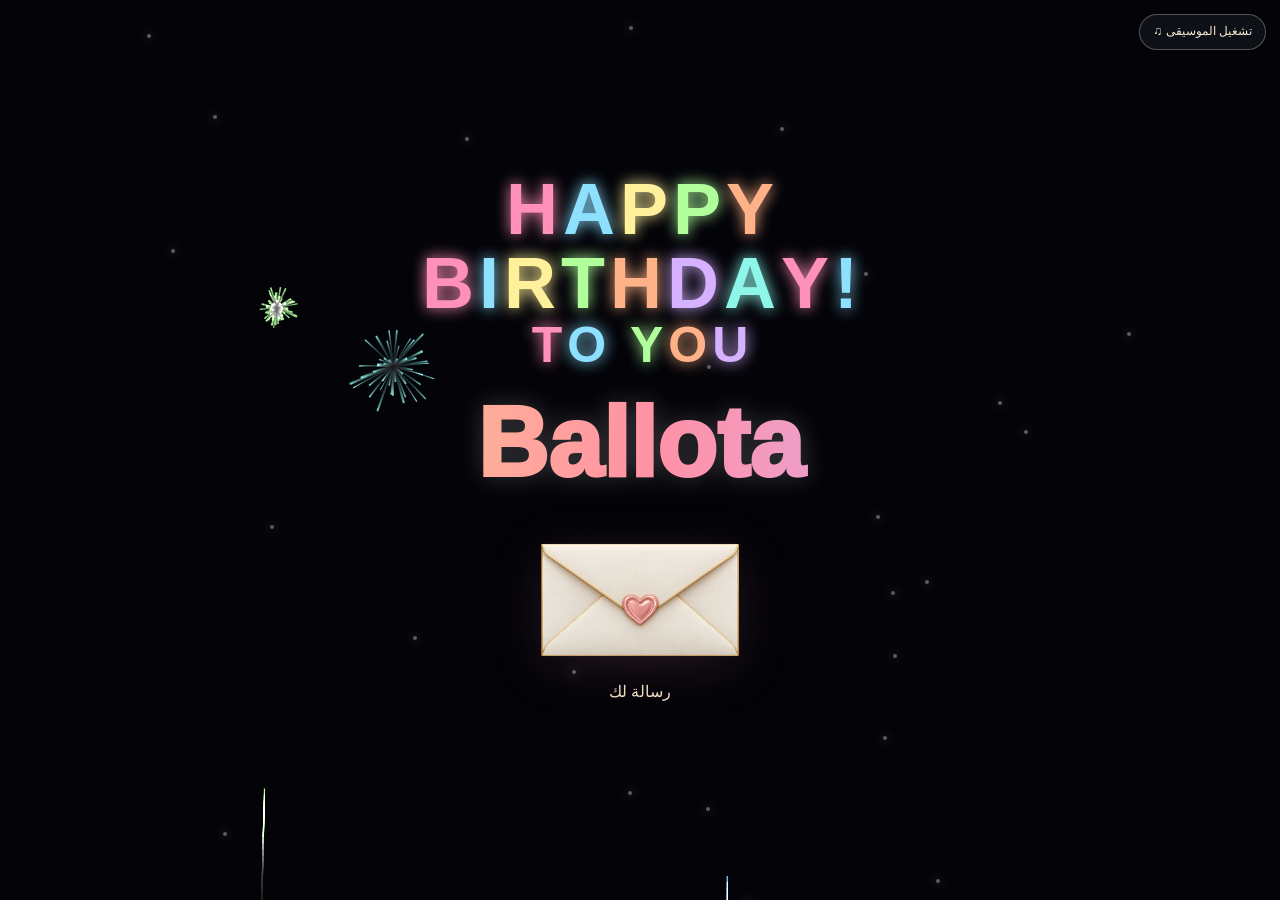
<file: ballota/index.html>
<!doctype html>
<html lang="en">
<head>
<meta charset="utf-8">
<meta name="viewport" content="width=device-width,initial-scale=1,viewport-fit=cover">
<title>Ballota</title>
<meta name="description" content="Ballota">
<meta property="og:title" content="Ballota">
<meta property="og:description" content="Ballota">
<meta name="twitter:title" content="Ballota">
<meta name="twitter:description" content="Ballota">
<link rel="icon" type="image/svg+xml" href="data:image/svg+xml,%3Csvg%20xmlns%3D%22http%3A%2F%2Fwww.w3.org%2F2000%2Fsvg%22%20viewBox%3D%220%200%2064%2064%22%3E%3Crect%20width%3D%2264%22%20height%3D%2264%22%20rx%3D%2215%22%20fill%3D%22%2308090d%22%2F%3E%3Crect%20x%3D%2211%22%20y%3D%2219%22%20width%3D%2242%22%20height%3D%2229%22%20rx%3D%225%22%20fill%3D%22%23f5e7d0%22%2F%3E%3Cpath%20d%3D%22M12%2021%2032%2035%2052%2021%22%20fill%3D%22none%22%20stroke%3D%22%23cfaa68%22%20stroke-width%3D%223%22%2F%3E%3Ccircle%20cx%3D%2232%22%20cy%3D%2234%22%20r%3D%225%22%20fill%3D%22%23ee8ba9%22%2F%3E%3C%2Fsvg%3E">
<style>
*{box-sizing:border-box;-webkit-tap-highlight-color:transparent}
html,body{margin:0;width:100%;height:100%;overflow:hidden;background:#06070b;font-family:-apple-system,BlinkMacSystemFont,"Segoe UI",sans-serif}
body{position:fixed;inset:0;background:radial-gradient(circle at 50% 42%,rgba(255,255,255,.045),transparent 30%),#06070b;color:white}
canvas{position:fixed;inset:0;width:100%;height:100%;display:block}
.stage{position:fixed;inset:0;display:grid;place-items:center;padding:env(safe-area-inset-top) 14px env(safe-area-inset-bottom);pointer-events:none;z-index:3}
.wrap{width:95vw;text-align:center;transform:translateY(-6vh)}
.line{display:flex;justify-content:center;gap:5px;margin:5px 0;white-space:nowrap}
.letter{display:inline-block;font-size:clamp(28px,8.1vw,72px);font-weight:900;line-height:.95;opacity:0;filter:blur(9px);transform:translate(var(--x),var(--y)) rotate(var(--r)) scale(.15);text-shadow:0 0 15px currentColor}
.small .letter{font-size:clamp(22px,6vw,50px)}
.go .letter{animation:arrive .95s cubic-bezier(.16,.88,.28,1.12) forwards,glow 1.4s ease-in-out infinite alternate;animation-delay:var(--d),calc(var(--d) + .95s)}
.namebox{margin-top:28px;opacity:0;transform:translateY(18px) scale(.95)}
.go .namebox{animation:namein .9s cubic-bezier(.2,.8,.2,1) 3.8s forwards}
.name{margin:0;font-size:clamp(46px,12vw,98px);font-weight:950;line-height:1;background:linear-gradient(90deg,#ffd18a,#ff91a5,#d6b2ff,#9ce6ff,#fff29b,#ffd18a);background-size:260% 100%;-webkit-background-clip:text;background-clip:text;color:transparent;filter:drop-shadow(0 0 12px rgba(255,255,255,.2));animation:rainbow 4.5s linear infinite}

.hint{position:fixed;z-index:4;left:50%;bottom:calc(env(safe-area-inset-bottom) + 18px);transform:translateX(-50%);font-size:11px;letter-spacing:.18em;color:rgba(255,255,255,.42);opacity:0;transition:.4s;pointer-events:auto;padding:8px 12px}
.hint.show{opacity:1}
.music-toggle{position:fixed;top:calc(env(safe-area-inset-top) + 14px);right:calc(env(safe-area-inset-right) + 14px);z-index:6;border:1px solid #efdcbf55;border-radius:999px;padding:9px 13px;background:#11131bd9;color:#f5e7d0;font:12px/1.3 -apple-system,BlinkMacSystemFont,"Segoe UI",sans-serif;cursor:pointer;backdrop-filter:blur(8px)}
.music-toggle:focus-visible{outline:2px solid #f2cea5;outline-offset:3px}
.star{position:fixed;z-index:1;width:4px;height:4px;border-radius:50%;background:#fff;box-shadow:0 0 10px #fff;opacity:.35;animation:twinkle 2s ease-in-out infinite alternate}

.balloons{position:fixed;inset:0;overflow:hidden;pointer-events:none;z-index:5}
.balloon{position:absolute;bottom:-190px;width:42px;height:54px;border-radius:50% 50% 46% 46%;opacity:.92;animation:floatUp linear 1 forwards}
.balloon::before{content:"";position:absolute;left:50%;bottom:-8px;transform:translateX(-50%);width:10px;height:10px;background:inherit;clip-path:polygon(50% 100%,0 0,100% 0)}
.balloon::after{content:"";position:absolute;left:50%;top:52px;width:1.5px;height:90px;background:rgba(255,255,255,.45)}
.balloon span{position:absolute;inset:0;border-radius:inherit;box-shadow:inset -8px -10px 16px rgba(0,0,0,.12),inset 6px 8px 12px rgba(255,255,255,.18)}
.balloon{pointer-events:auto;cursor:pointer;touch-action:manipulation}
.pop-fragment{position:fixed;width:var(--size);height:calc(var(--size) * .72);background:var(--color);clip-path:polygon(0 0,100% 24%,73% 58%,90% 100%,12% 78%);filter:drop-shadow(0 1px 1px #0005);pointer-events:none;animation:latexSnap .58s cubic-bezier(.18,.65,.4,1) forwards}
.pop-fragment:nth-child(even){clip-path:polygon(12% 0,91% 15%,100% 78%,47% 100%,0 64%)}
.pop-string{position:fixed;width:1.5px;height:90px;background:rgba(255,255,255,.55);transform-origin:top;pointer-events:none;animation:stringDrop .68s ease-in forwards}
@keyframes latexSnap{0%{opacity:1;transform:translate(0,0) rotate(0) scale(1)}28%{opacity:1}100%{opacity:0;transform:translate(var(--dx),var(--dy)) rotate(var(--turn)) scale(.55)}}
@keyframes stringDrop{0%{opacity:.9;transform:translate(0,0) rotate(0)}100%{opacity:0;transform:translate(18px,110px) rotate(38deg)}}
@keyframes floatUp{0%{transform:translateY(0) translateX(0) rotate(0deg)}25%{transform:translateY(calc(-25vh - 70px)) translateX(var(--x1)) rotate(var(--r1))}50%{transform:translateY(calc(-50vh - 140px)) translateX(var(--x2)) rotate(var(--r2))}75%{transform:translateY(calc(-75vh - 210px)) translateX(var(--x3)) rotate(var(--r3))}100%{transform:translateY(calc(-100vh - 280px)) translateX(var(--x4)) rotate(var(--r4))}}

@keyframes arrive{0%{opacity:0;filter:blur(9px);transform:translate(var(--x),var(--y)) rotate(var(--r)) scale(.15)}72%{opacity:1;filter:blur(0);transform:translate(0,0) rotate(0) scale(1.08)}100%{opacity:1;filter:blur(0);transform:translate(0,0) rotate(0) scale(1)}}
@keyframes glow{from{text-shadow:0 0 7px currentColor}to{text-shadow:0 0 18px currentColor,0 0 30px currentColor}}
@keyframes namein{to{opacity:1;transform:translateY(0) scale(1)}}
@keyframes rainbow{to{background-position:260% 0}}
@keyframes twinkle{from{opacity:.08;transform:scale(.5)}to{opacity:.8;transform:scale(1.2)}}

/* The envelope is an optional birthday-message preview. */
.wrap{width:min(95vw,760px);transform:translateY(-1vh)}
.namebox{margin-top:24px}
.envelope-area{margin-top:18px;opacity:0;animation:envelopeIn 1s 4.8s both}
.envelope-button{position:relative;display:flex;flex-direction:column;align-items:center;justify-content:center;margin:0 auto;padding:0 20px 8px;border:0;background:none;color:#f3dfc1;cursor:pointer;font:inherit;pointer-events:auto;touch-action:manipulation;transition:transform .35s ease,opacity .35s ease}
.envelope-button::after{content:"";position:absolute;inset:25% 8% 22%;background:radial-gradient(ellipse,rgba(255,164,192,.13),transparent 70%);filter:blur(18px);z-index:-1;pointer-events:none}
.envelope-art{width:216px;height:180px;object-fit:contain;filter:drop-shadow(0 10px 25px rgba(239,139,169,.13));transition:transform .45s cubic-bezier(.2,.8,.2,1);user-select:none;-webkit-user-drag:none;animation:envelopeBreathe 4.6s 6s ease-in-out infinite}
.envelope-caption{display:block;font-size:16px;line-height:1.5;color:#efdcbf;letter-spacing:0;margin-top:-10px}
.envelope-button:hover .envelope-art{transform:translateY(-6px) rotate(-2deg)}
.envelope-button:focus-visible{outline:2px solid #f2cea5;outline-offset:8px;border-radius:18px}
.envelope-button.is-opening{transform:translateY(34px) scale(.92) rotate(3deg);opacity:0;pointer-events:none}
.hint{font:inherit;font-size:12px;line-height:1.5;border:0;background:none;cursor:pointer;letter-spacing:.14em}
.letter-dialog{box-sizing:border-box;position:fixed;inset:0;margin:auto;width:min(420px,calc(100vw - 40px));height:fit-content;max-height:min(650px,calc(100dvh - 48px));padding:0;border:1px solid #e2cda8;border-radius:20px;color:#342635;background:linear-gradient(140deg,#fffdf9,#f9f1e6);overflow:auto;box-shadow:0 28px 90px #000a,0 0 80px #f4b99515;direction:rtl}
.letter-dialog::backdrop{background:rgba(4,5,9,.8);backdrop-filter:blur(9px)}
.letter-dialog[open]{animation:letterReveal .65s cubic-bezier(.18,.85,.23,1) both}
.letter-card{position:relative;padding:42px 30px 30px;text-align:center}
.letter-close{position:absolute;top:10px;left:12px;width:40px;height:40px;border:0;border-radius:50%;background:transparent;color:#887568;font:28px/1 system-ui;cursor:pointer}
.letter-close:hover{background:#dbc9ae33}
.letter-close:focus-visible{outline:2px solid #946055;outline-offset:3px}
.letter-heading{font-size:clamp(27px,7vw,35px);font-weight:650;line-height:1.55;margin:0;color:#443044}
.letter-rule{height:1px;background:linear-gradient(90deg,transparent,#d7b779,transparent);margin:24px auto;width:66%}
.letter-copy{font-size:18px;line-height:2.1;min-height:10em;margin:0;color:#715e62;white-space:pre-line;overflow-wrap:anywhere}
.letter-note{margin:18px auto 0;padding-top:14px;border-top:1px solid #d7b77966;color:#8b7378;font-size:14px;line-height:1.9;max-width:32ch}
.sr-only{position:absolute;width:1px;height:1px;padding:0;margin:-1px;overflow:hidden;clip:rect(0,0,0,0);white-space:nowrap;border:0}
@keyframes envelopeIn{from{opacity:0;transform:translateY(16px)}to{opacity:1;transform:translateY(0)}}
@keyframes envelopeBreathe{0%,100%{translate:0 0}50%{translate:0 -5px}}
@keyframes letterReveal{from{opacity:0;transform:translateY(60px) scale(.86) rotate(-2deg)}to{opacity:1;transform:translateY(0) scale(1) rotate(0)}}
@media(max-height:660px){.letter{font-size:clamp(24px,7vw,52px)}.small .letter{font-size:clamp(20px,5vw,42px)}.name{font-size:clamp(40px,10vw,76px)}.namebox{margin-top:18px}.envelope-area{margin-top:8px}.envelope-art{width:182px;height:150px}.letter-card{padding:40px 24px 24px}}
@media(prefers-reduced-motion:reduce){.envelope-art,.envelope-area,.go .letter,.go .namebox,.name,.star,.letter-dialog[open]{animation:none!important;opacity:1;filter:none;transform:none;translate:none}.balloons,canvas{display:none}.envelope-button,.envelope-art{transition:none!important}}

</style>
</head>
<body>
<!-- Happy Birthday To You by pianocafe_Kumi, Pixabay Content License: https://pixabay.com/music/modern-classical-happy-birthday-to-you-370804/ -->
<audio id="bgMusic" src="https://cdn.pixabay.com/download/audio/2025/07/06/audio_afd9c5331e.mp3?filename=pianocafe_kumi-happy-birthday-to-you-370804.mp3" preload="auto" loop></audio>
<button class="music-toggle" id="musicToggle" type="button" aria-pressed="false">♫ تشغيل الموسيقى</button>
<canvas id="c"></canvas>
<div id="stars"></div>
<div class="balloons" id="balloons" aria-hidden="true"></div>
<div class="stage"><div class="wrap go" id="scene">
<div class="line" id="a"></div>
<div class="line" id="b"></div>
<div class="line small" id="d"></div>
<div class="namebox"><h1 class="name">Ballota</h1></div>
<div class="envelope-area">
<button type="button" class="envelope-button" id="openLetter" aria-haspopup="dialog" aria-controls="letterModal" aria-label="افتحي رسالتك بلوطة">
<img class="envelope-art" src="[data-uri]" alt="" width="216" height="180" draggable="false">
<span class="envelope-caption" lang="ar" dir="rtl">رسالة لك</span>
</button>
</div>
</div></div>
<button class="hint" id="replay" type="button">TAP TO REPLAY</button>
<dialog class="letter-dialog" id="letterModal" aria-labelledby="letterTitle" aria-describedby="letterAccessible">
  <article class="letter-card" lang="ar" dir="rtl">
    <button type="button" class="letter-close" id="closeLetter" aria-label="إغلاق الرسالة" autofocus>×</button>
    <h2 class="letter-heading" id="letterTitle">كل عام وأنتي بخير، بلوطة.</h2>
    <div class="letter-rule" aria-hidden="true"></div>
    <p class="letter-copy" id="typedLetter" aria-hidden="true"></p>
    <p class="sr-only" id="letterAccessible">أتمنى لك سنة مليانة فرح، وجعلها تبطي سنينك، وأيام حلوة تشبهك، وتتحقق فيها أمنياتك، وحدة ورا الثانية.  ♡♡♡أحببببببببببببببببك♡♡♡</p>
    <p class="letter-note">ترا تقدرين تفقعين البلونات 🎈 اذا قفلتي الرسالة، ضغطي زر الاعادة تحت عشان ترجع من جديد</p>
  </article>
</dialog>
<script>
(function(){
var colors=["#ff90b7","#8ee0ff","#fff19b","#b0ff9b","#ffb287","#d5b1ff","#8ef6e8"];
function line(id,text,base){
 var e=document.getElementById(id);e.innerHTML="";
 for(var i=0;i<text.length;i++){
  var s=document.createElement("span"),a=Math.random()*Math.PI*2,dist=90+Math.random()*150;
  s.className="letter";s.textContent=text[i]==" "?"\u00a0":text[i];
  s.style.setProperty("--x",(Math.cos(a)*dist)+"px");
  s.style.setProperty("--y",(Math.sin(a)*dist)+"px");
  s.style.setProperty("--r",(-180+Math.random()*360)+"deg");
  s.style.setProperty("--d",(base+i*78)+"ms");
  s.style.color=colors[i%colors.length];e.appendChild(s);
 }
}
function build(){line("a","HAPPY",500);line("b","BIRTHDAY!",900);line("d","TO YOU",1450)}
build();
var sh=document.getElementById("stars");
for(var z=0;z<24;z++){var q=document.createElement("i");q.className="star";q.style.left=Math.random()*100+"%";q.style.top=Math.random()*100+"%";q.style.animationDelay=Math.random()*2+"s";sh.appendChild(q)}

var music=document.getElementById("bgMusic"),musicToggle=document.getElementById("musicToggle"),musicDuckTimer=0;
music.volume=.18;
function updateMusicButton(){
 var on=!music.paused;
 musicToggle.textContent=on?"♫ إيقاف الموسيقى":"♫ تشغيل الموسيقى";
 musicToggle.setAttribute("aria-pressed",String(on));
}
function startMusic(){
 music.play().then(updateMusicButton).catch(function(){updateMusicButton()});
}
musicToggle.addEventListener("click",function(e){
 e.stopPropagation();
 if(music.paused)startMusic();
 else{music.pause();updateMusicButton()}
});
document.addEventListener("pointerdown",function(e){
 if(e.target.closest("#musicToggle"))return;
 startMusic();
},{capture:true,once:true});
function duckMusic(){
 if(music.paused)return;
 music.volume=.07;
 clearTimeout(musicDuckTimer);
 musicDuckTimer=setTimeout(function(){music.volume=.18},360);
}
var balloonWrap=document.getElementById("balloons");
var popAudioCtx;
function playPop(){
 try{
  var Audio=window.AudioContext||window.webkitAudioContext;
  if(!Audio)return;
  popAudioCtx=popAudioCtx||new Audio();
  if(popAudioCtx.state==="suspended")popAudioCtx.resume();
  var duration=.075, sampleCount=Math.floor(popAudioCtx.sampleRate*duration);
  var buffer=popAudioCtx.createBuffer(1,sampleCount,popAudioCtx.sampleRate);
  var samples=buffer.getChannelData(0);
  for(var i=0;i<sampleCount;i++)samples[i]=(Math.random()*2-1)*Math.pow(1-i/sampleCount,4);
  var source=popAudioCtx.createBufferSource(),filter=popAudioCtx.createBiquadFilter(),gain=popAudioCtx.createGain();
  source.buffer=buffer;filter.type="highpass";filter.frequency.value=450;gain.gain.value=.13;
  source.connect(filter);filter.connect(gain);gain.connect(popAudioCtx.destination);
  source.start();source.stop(popAudioCtx.currentTime+duration);
 }catch(err){}
}
function showBalloonPop(rect,color){
 var cx=rect.left+rect.width/2,cy=rect.top+rect.height/2;
 for(var i=0;i<9;i++){
  var angle=2*Math.PI*i/9+(Math.random()-.5)*.3;
  var piece=document.createElement("i"),distance=32+Math.random()*46;
  piece.className="pop-fragment";
  piece.style.left=(cx+Math.cos(angle)*rect.width*.32)+"px";
  piece.style.top=(cy+Math.sin(angle)*rect.height*.32)+"px";
  piece.style.setProperty("--size",(6+Math.random()*9)+"px");
  piece.style.setProperty("--color",color);
  piece.style.setProperty("--dx",(Math.cos(angle)*distance)+"px");
  piece.style.setProperty("--dy",(Math.sin(angle)*distance+28+Math.random()*26)+"px");
  piece.style.setProperty("--turn",((-1+Math.random()*2)*220)+"deg");
  piece.style.filter="brightness("+(0.68+Math.random()*.58)+") drop-shadow(0 1px 1px #0005)";
  piece.addEventListener("animationend",function(){this.remove()},{once:true});
  balloonWrap.appendChild(piece);
 }
 var string=document.createElement("i");string.className="pop-string";
 string.style.left=cx+"px";string.style.top=(rect.bottom-3)+"px";
 string.addEventListener("animationend",function(){this.remove()},{once:true});
 balloonWrap.appendChild(string);
}
function popBalloon(e){
 var b=e.currentTarget;
 e.preventDefault();e.stopPropagation();
 if(b.dataset.popped==="1")return;
 b.dataset.popped="1";
 var rect=b.getBoundingClientRect(),color=getComputedStyle(b).backgroundColor;
 showBalloonPop(rect,color);duckMusic();playPop();
 b.style.animation="none";b.style.transition="none";
 b.style.position="fixed";b.style.left=rect.left+"px";b.style.top=rect.top+"px";
 b.style.bottom="auto";b.style.width=rect.width+"px";b.style.height=rect.height+"px";
 b.style.opacity="0";
 setTimeout(function(){b.remove()},1000);
}
function makeBalloons(){
 balloonWrap.replaceChildren();
 var bp=["#ff6fa8","#ffd166","#6dd5ff","#b6ff9d","#c7a2ff","#ff9f80","#8ef5e8"];
 var count=8;
 for(var i=0;i<count;i++){
  var bb=document.createElement("div");bb.className="balloon";
  bb.style.left=(4+Math.random()*88)+"vw";
  bb.style.bottom=(-12+Math.random()*48)+"vh";
  bb.style.width=(34+Math.random()*18)+"px";
  bb.style.height=(46+Math.random()*18)+"px";
  bb.style.background=bp[i%bp.length];
  bb.style.animationDuration=(14+Math.random()*3)+"s";
  bb.style.animationDelay=(Math.random()*.9)+"s";
  bb.style.opacity=(.72+Math.random()*.16).toFixed(2);
  bb.style.setProperty("--x1",(-24+Math.random()*48)+"px");
  bb.style.setProperty("--x2",(-34+Math.random()*68)+"px");
  bb.style.setProperty("--x3",(-28+Math.random()*56)+"px");
  bb.style.setProperty("--x4",(-38+Math.random()*76)+"px");
  bb.style.setProperty("--r1",(-5+Math.random()*10)+"deg");
  bb.style.setProperty("--r2",(-7+Math.random()*14)+"deg");
  bb.style.setProperty("--r3",(-6+Math.random()*12)+"deg");
  bb.style.setProperty("--r4",(-8+Math.random()*16)+"deg");
  bb.addEventListener("pointerdown",popBalloon);
  bb.addEventListener("click",function(e){e.preventDefault();e.stopPropagation()});
  bb.addEventListener("animationend",function(e){if(e.animationName==="floatUp")this.remove()},{once:true});
  var bi=document.createElement("span");bb.appendChild(bi);balloonWrap.appendChild(bb);
 }
}

var cv=document.getElementById("c"),ctx=cv.getContext("2d"),w=0,h=0,p=[],r=[],next=0;
function size(){var d=Math.min(devicePixelRatio||1,2);w=innerWidth;h=innerHeight;cv.width=w*d;cv.height=h*d;ctx.setTransform(d,0,0,d,0,0)}addEventListener("resize",size);size();
function col(){return colors[Math.floor(Math.random()*colors.length)]}
function rocket(t){r.push({x:w*(.14+Math.random()*.72),y:h+12,vx:(Math.random()-.5)*.5,vy:-(5.8+Math.random()*2.4),ty:h*(.12+Math.random()*.35),c:col(),tr:[]});next=t+420+Math.random()*650}
function burst(x,y,c,s){s=s||1;var n=36+Math.floor(Math.random()*24);for(var i=0;i<n;i++){var a=Math.PI*2*i/n+(Math.random()-.5)*.12,v=(.9+Math.random()*3.6)*s;p.push({x:x,y:y,px:x,py:y,vx:Math.cos(a)*v,vy:Math.sin(a)*v,l:1,d:.009+Math.random()*.013,c:c,z:1+Math.random()*1.4})}}
function frame(t){
 ctx.globalCompositeOperation="source-over";ctx.fillStyle="rgba(6,7,11,.2)";ctx.fillRect(0,0,w,h);ctx.globalCompositeOperation="lighter";
 if(t>next)rocket(t);
 for(var i=r.length-1;i>=0;i--){var o=r[i];o.tr.push({x:o.x,y:o.y});if(o.tr.length>8)o.tr.shift();o.x+=o.vx;o.y+=o.vy;o.vy+=.02;ctx.strokeStyle=o.c;ctx.lineWidth=1.2;ctx.beginPath();var u=o.tr[0]||o;ctx.moveTo(u.x,u.y);ctx.lineTo(o.x,o.y);ctx.stroke();if(o.y<=o.ty||o.vy>=-1.1){burst(o.x,o.y,o.c,1);r.splice(i,1)}}
 for(var j=p.length-1;j>=0;j--){var x=p[j];x.px=x.x;x.py=x.y;x.x+=x.vx;x.y+=x.vy;x.vx*=.992;x.vy=x.vy*.992+.03;x.l-=x.d;if(x.l<=0){p.splice(j,1);continue}ctx.globalAlpha=x.l;ctx.strokeStyle=x.c;ctx.lineWidth=x.z;ctx.beginPath();ctx.moveTo(x.px,x.py);ctx.lineTo(x.x,x.y);ctx.stroke();ctx.globalAlpha=1}
 requestAnimationFrame(frame)
}requestAnimationFrame(frame);
var scene=document.getElementById("scene"),rep=document.getElementById("replay");
function special(){[450,900,1400,1850,2400,3000].forEach(function(t,i){setTimeout(function(){burst(w*(.16+Math.random()*.68),h*(.12+Math.random()*.36),col(),i>3?1.05:.85)},t)})}
function restart(){p=[];r=[];makeBalloons();build();scene.classList.remove("go");rep.classList.remove("show");void scene.offsetWidth;scene.classList.add("go");special();setTimeout(function(){rep.classList.add("show")},5200)}
rep.addEventListener("click",restart);addEventListener("pointerdown",function(e){if(!e.target.closest("button,dialog"))burst(e.clientX,e.clientY,col(),1.05)});
restart();
})();
</script>

<script>
(function(){
  var trigger=document.getElementById("openLetter"),modal=document.getElementById("letterModal");
  var close=document.getElementById("closeLetter"),typed=document.getElementById("typedLetter");
  var reduced=matchMedia("(prefers-reduced-motion: reduce)").matches;
  var message=Array.from(document.getElementById("letterAccessible").textContent);
  var typingTimer=0,openingTimer=0;
  function typeMessage(){
    clearTimeout(typingTimer);typed.textContent="";
    if(reduced){typed.textContent=message.join("");return;}
    var i=0;
    function tick(){
      if(!modal.open)return;
      typed.textContent+=message[i++];
      if(i<message.length)typingTimer=setTimeout(tick,message[i-1]==="\n"?140:38);
    }
    typingTimer=setTimeout(tick,440);
  }
  trigger.addEventListener("click",function(){
    if(modal.open||openingTimer)return;
    trigger.classList.add("is-opening");
    openingTimer=setTimeout(function(){
      openingTimer=0;modal.showModal();typeMessage();
    },reduced?0:300);
  });
  close.addEventListener("click",function(){modal.close();});
  modal.addEventListener("click",function(event){
    var rect=modal.getBoundingClientRect();
    if(event.target===modal&&(event.clientX<rect.left||event.clientX>rect.right||event.clientY<rect.top||event.clientY>rect.bottom))modal.close();
  });
  modal.addEventListener("close",function(){
    clearTimeout(typingTimer);trigger.classList.remove("is-opening");trigger.focus({preventScroll:true});
  });
})();
</script>

</body>
</html>
</file>
